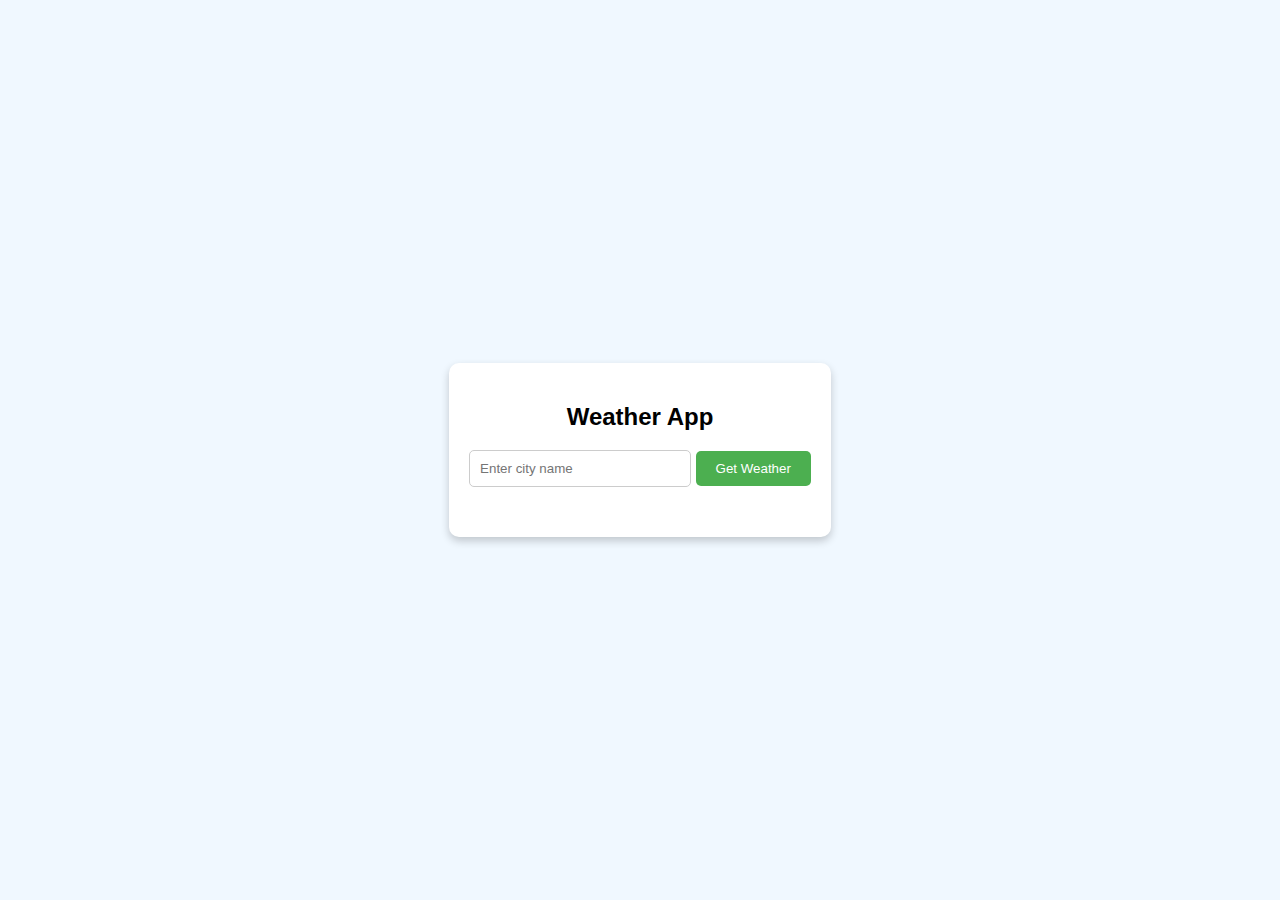
<file: que8/que10/index.html>
<!DOCTYPE html>
<html lang="en">
<head>
  <meta charset="UTF-8">
  <meta name="viewport" content="width=device-width, initial-scale=1.0">
  <title>Weather App</title>
  <link rel="stylesheet" href="style.css">
</head>
<body>
  <div class="weather-container">
    <h2>Weather App</h2>
    <input type="text" id="city-input" placeholder="Enter city name">
    <button onclick="getWeather()">Get Weather</button>
    <div id="weather-result" class="weather-result">
      <!-- Weather information will be displayed here -->
    </div>
  </div>
  <script src="script.js"></script>
</body>
</html>
</file>
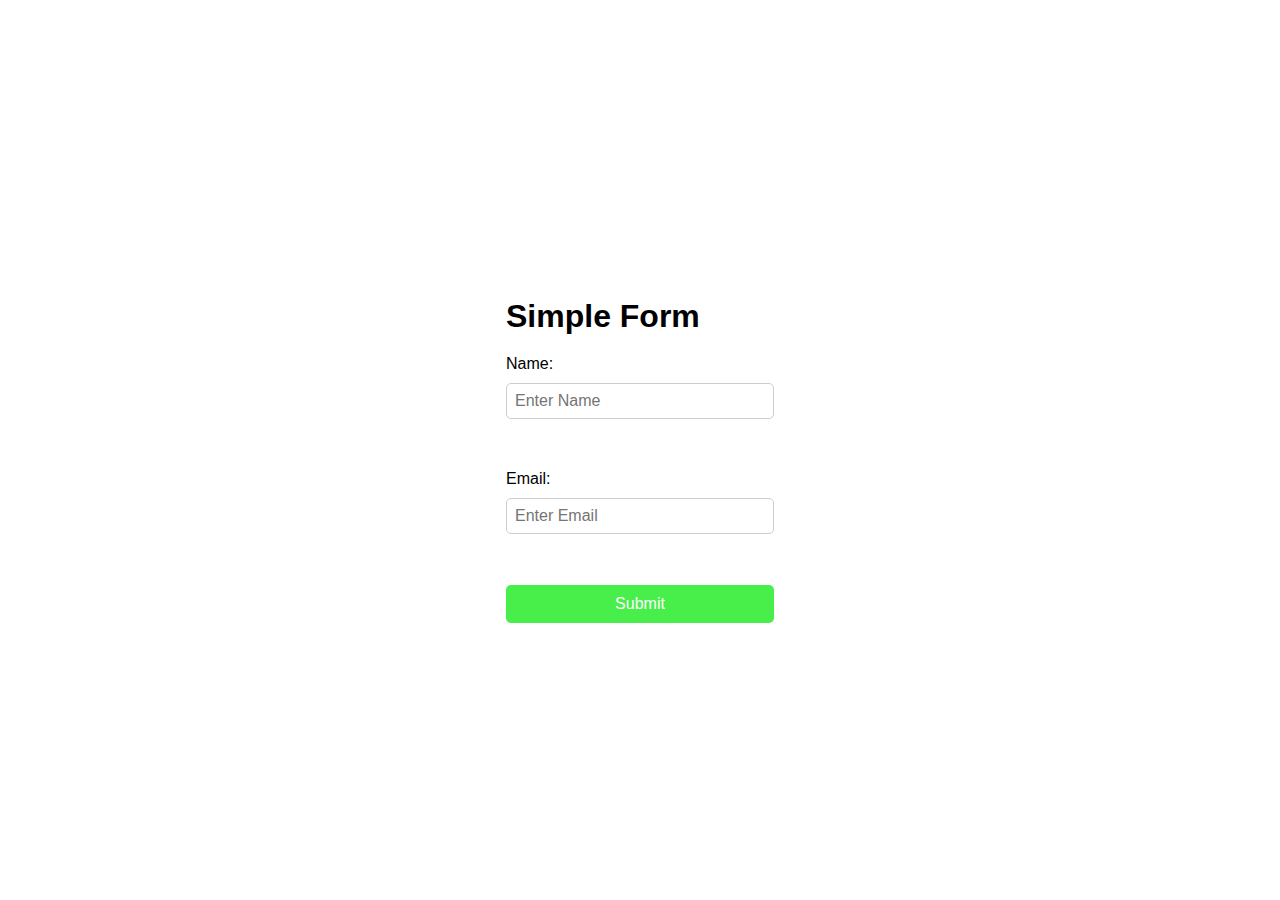
<file: Que1.html>
<!DOCTYPE html>
<html>

<head>
    <title>Form</title>
    <script src="https://code.jquery.com/jquery-3.6.0.min.js"></script>
    <script>
        $(document).ready(function () {
            $("form").submit(function (event) {
                event.preventDefault(); // Prevent the form from submitting

                // Validate name and email fields
                var name = $("#name").val();
                var email = $("#email").val();
                var emailPattern = /^[a-zA-Z0-9._-]+@[a-zA-Z0-9.-]+\.[a-zA-Z]{2,4}$/;

                if (name === "") {
                    alert("Please enter your name.");
                    return false; // Prevent form submission
                }

                if (!email.match(emailPattern)) {
                    alert("Please enter a valid email address.");
                    return false; // Prevent form submission
                }

                // Form data is valid, display an alert
                alert("Form submitted!\nName: " + name + "\nEmail: " + email);
            });
        });
    </script>
    <style>
        body {
            font-family: Arial, sans-serif;
            display: flex;
            justify-content: center;
            align-items: center;
            height: 100vh;
            margin: 0;
        }

        .container {
            text-align: center;
        }

        h1 {
            margin-bottom: 20px;
        }

        form {
            display: flex;
            flex-direction: column;
            align-items: left;
        }

        label {
            margin-bottom: 10px;
        }

        input {
            padding: 8px;
            font-size: 16px;
            border: 1px solid #ccc;
            border-radius: 5px;
            width: 250px;
            margin-bottom: 15px;
        }

        button {
            padding: 10px 20px;
            font-size: 16px;
            cursor: pointer;
            background-color:rgb(72, 238, 74);
            color: white;
            border: none;
            border-radius: 5px;
        }
    </style>
</head>

<body>
    <form>
        <h1>Simple Form</h1>
        <label for="name">Name:</label>
        <input type="text" id="name" name="name" placeholder="Enter Name"><br><br>

        <label for="email">Email:</label>
        <input type="email" id="email" name="email" placeholder="Enter Email" ><br><br>

        <button type="submit" id="submit">Submit</button>
    </form>
</body>

</html>
</file>
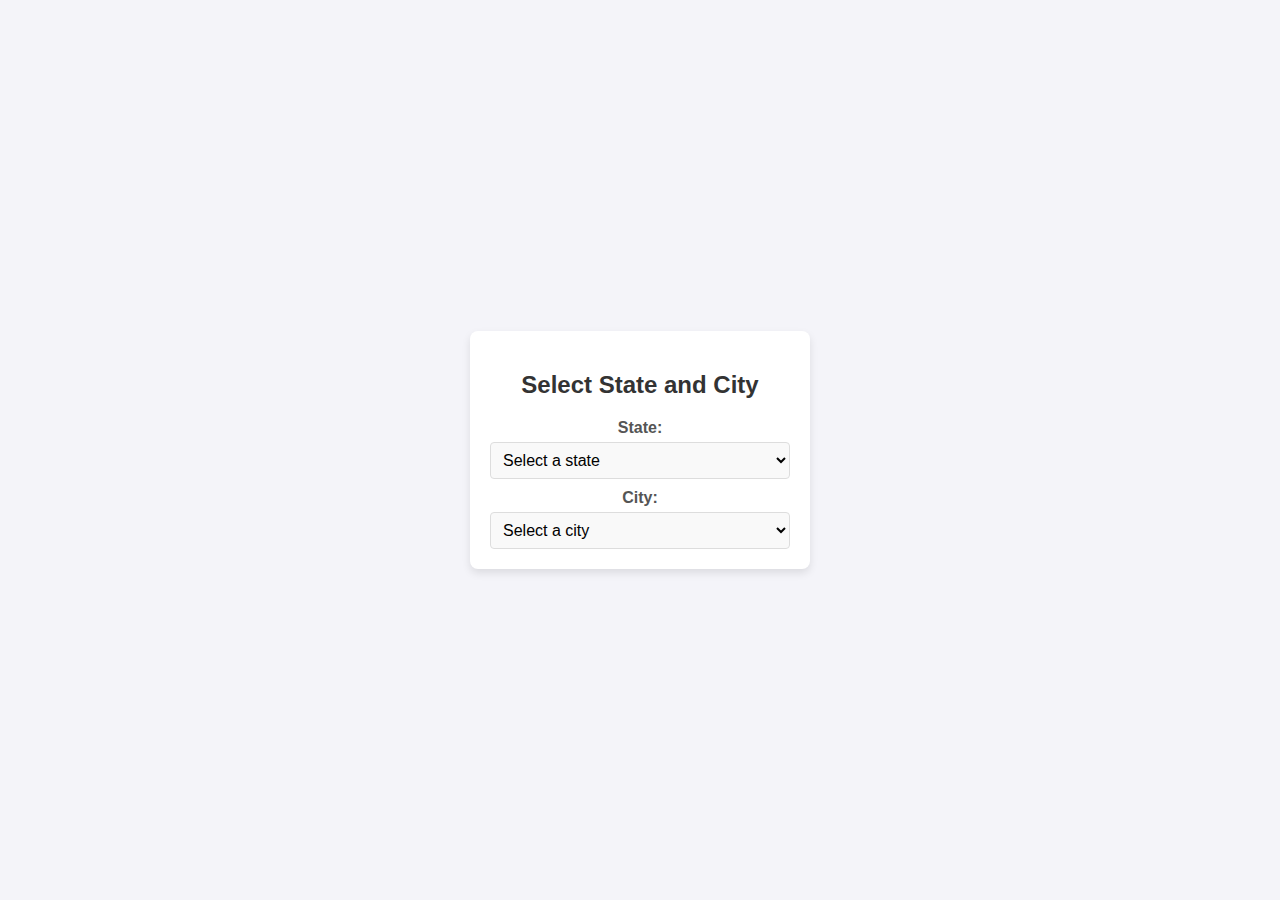
<file: Que2.html>
<!DOCTYPE html>
<html lang="en">
<head>
    <meta charset="UTF-8">
    <meta name="viewport" content="width=device-width, initial-scale=1.0">
    <title>State and City Dropdown</title>
    <style>
        body {
            font-family: Arial, sans-serif;
            display: flex;
            justify-content: center;
            align-items: center;
            height: 100vh;
            margin: 0;
            background-color: #f4f4f9;
        }
        
        .container {
            background-color: #ffffff;
            padding: 20px;
            border-radius: 8px;
            box-shadow: 0 4px 8px rgba(0, 0, 0, 0.1);
            width: 300px;
            text-align: center;
        }

        h2 {
            color: #333;
            margin-bottom: 20px;
        }

        label {
            display: block;
            margin-top: 10px;
            font-weight: bold;
            color: #555;
        }

        select {
            width: 100%;
            padding: 8px;
            margin-top: 5px;
            border-radius: 4px;
            border: 1px solid #ddd;
            background-color: #f9f9f9;
            font-size: 16px;
        }

        select:focus {
            border-color: #007bff;
            outline: none;
            box-shadow: 0 0 5px rgba(0, 123, 255, 0.5);
        }
    </style>
    <script>
        function updateCities() {
            const stateSelect = document.getElementById("state");
            const citySelect = document.getElementById("city");

            // Clear existing options in the city dropdown
            citySelect.innerHTML = "";

            const selectedState = stateSelect.value;
            let cities = [];

            if (selectedState === "Gujarat") {
                cities = ["Ahmedabad", "Surat", "Vadodara", "Rajkot", "Bhavnagar"];
            } else {
                cities = ["No cities available"];
            }

            // Populate city dropdown based on selected state
            cities.forEach(city => {
                const option = document.createElement("option");
                option.value = city;
                option.text = city;
                citySelect.appendChild(option);
            });
        }
    </script>
</head>
<body>

<div class="container">
    <h2>Select State and City</h2>

    <label for="state">State:</label>
    <select id="state" onchange="updateCities()">
        <option value="">Select a state</option>
        <option value="Gujarat">Gujarat</option>
        <option value="Maharashtra">Maharashtra</option>
        <option value="Uttar Pradesh">Uttar Pradesh</option>
        <option value="Madhya Pradesh">Madhya Pradesh</option>
        <option value="Rajasthan">Rajasthan</option>
        <option value="Punjab">Punjab</option>
    </select>

    <label for="city">City:</label>
    <select id="city">
        <option value="">Select a city</option>
    </select>
</div>

</body>
</html>
</file>
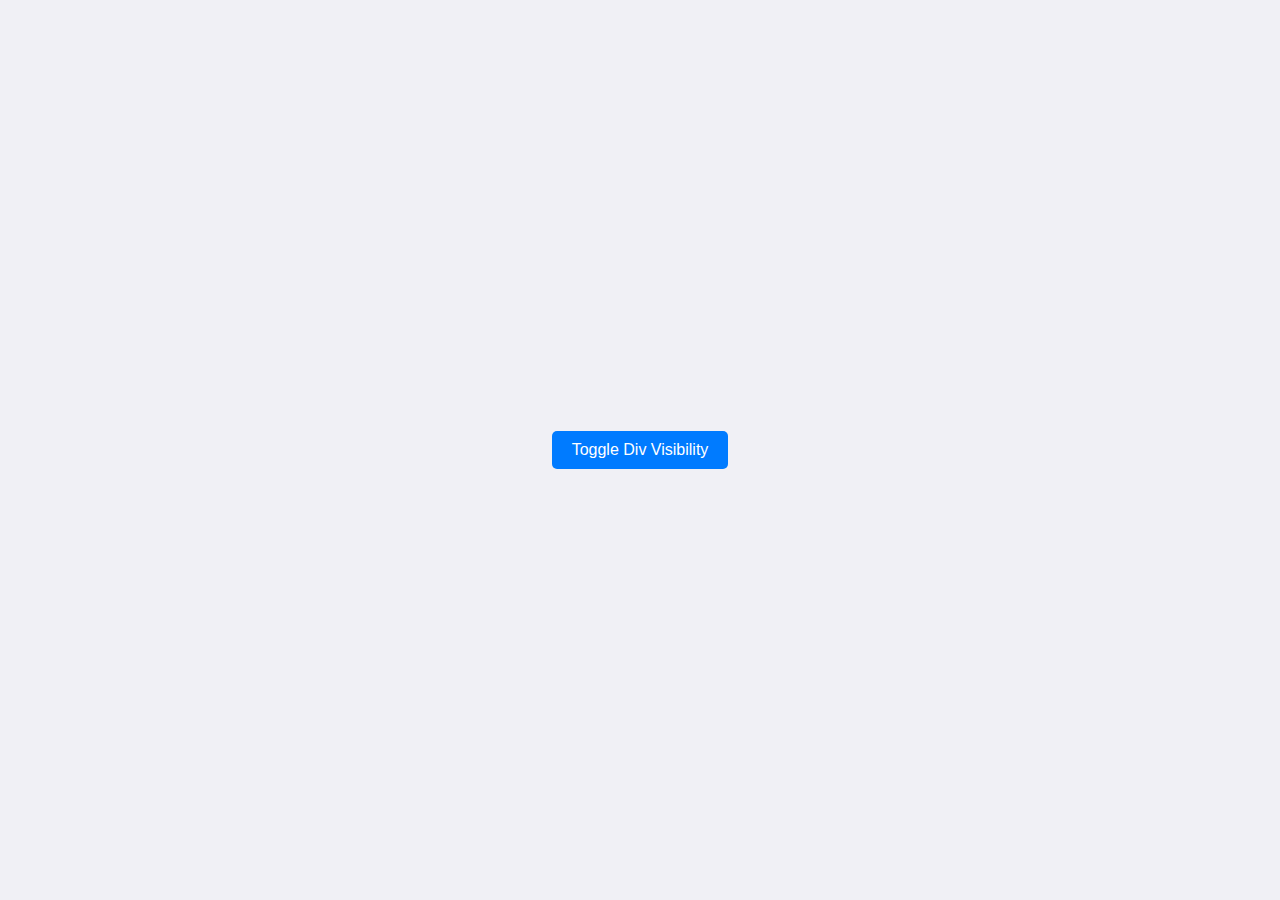
<file: Que3.html>
<!DOCTYPE html>
<html lang="en">
<head>
    <meta charset="UTF-8">
    <meta name="viewport" content="width=device-width, initial-scale=1.0">
    <title>Toggle Visibility</title>
    <script src="https://code.jquery.com/jquery-3.6.0.min.js"></script>
    <style>
        body {
            font-family: Arial, sans-serif;
            display: flex;
            justify-content: center;
            align-items: center;
            height: 100vh;
            margin: 0;
            background-color: #f0f0f5;
        }

        .container {
            text-align: center;
        }

        #toggleDiv {
            display: none; /* Initially hidden */
            margin-top: 20px;
            padding: 15px;
            background-color: #4CAF50;
            color: white;
            border-radius: 8px;
            box-shadow: 0 4px 8px rgba(0, 0, 0, 0.1);
        }

        .toggle-btn {
            padding: 10px 20px;
            font-size: 16px;
            color: #fff;
            background-color: #007bff;
            border: none;
            border-radius: 5px;
            cursor: pointer;
            transition: background-color 0.3s;
        }

        .toggle-btn:hover {
            background-color: #0056b3;
        }
    </style>
    <script>
        $(document).ready(function() {
            $(".toggle-btn").click(function() {
                $("#toggleDiv").toggle();
            });
        });
    </script>
</head>
<body>

<div class="container">
    <button class="toggle-btn">Toggle Div Visibility</button>
    <div id="toggleDiv">
        This is a toggled div element!
    </div>
</div>

</body>
</html>
</file>
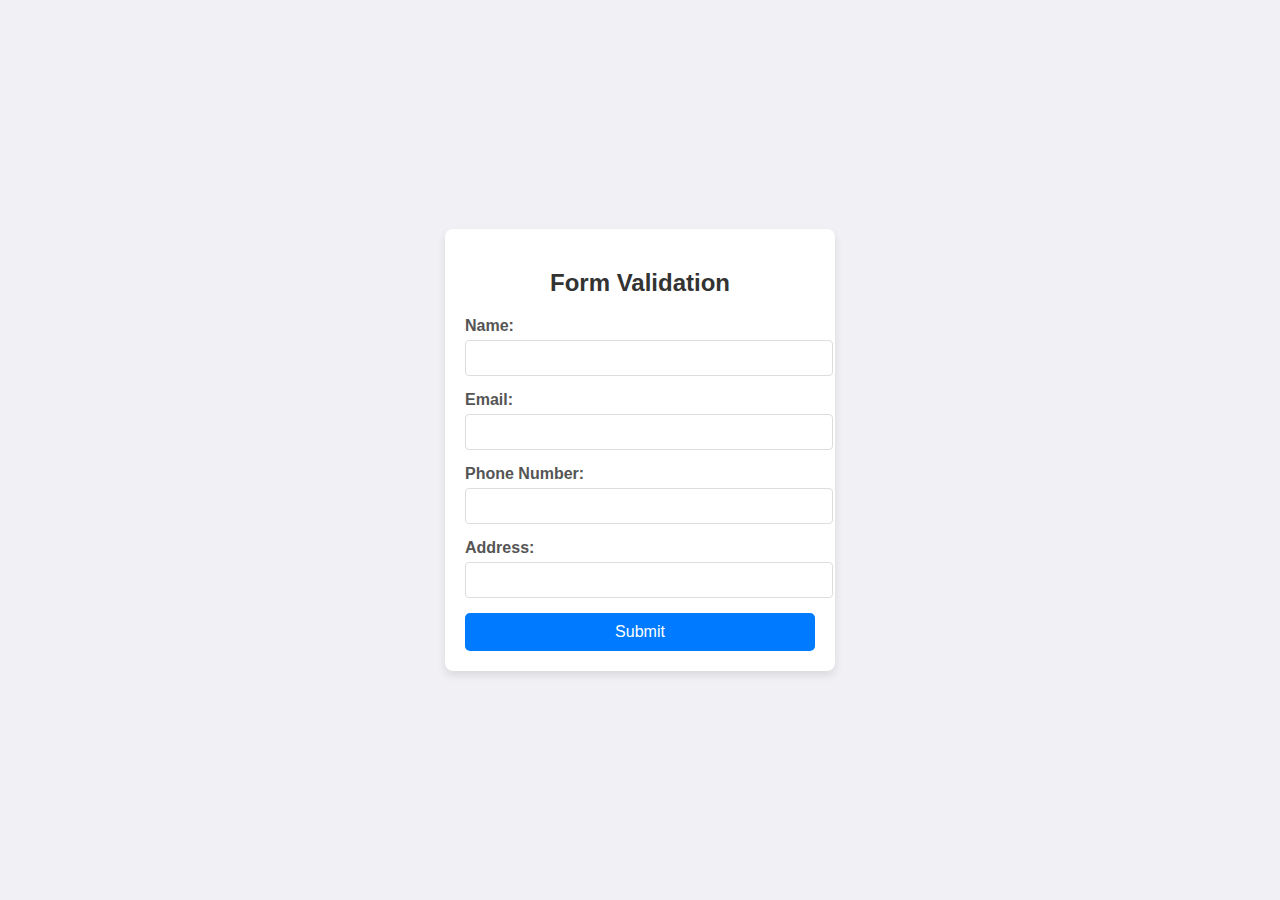
<file: Que5.html>
<!DOCTYPE html>
<html lang="en">
<head>
    <meta charset="UTF-8">
    <meta name="viewport" content="width=device-width, initial-scale=1.0">
    <title>Form Validation</title>
    <script src="https://code.jquery.com/jquery-3.6.0.min.js"></script>
    <style>
        body {
            font-family: Arial, sans-serif;
            display: flex;
            justify-content: center;
            align-items: center;
            height: 100vh;
            margin: 0;
            background-color: #f0f0f5;
        }

        .form-container {
            background-color: #ffffff;
            padding: 20px;
            border-radius: 8px;
            box-shadow: 0 4px 8px rgba(0, 0, 0, 0.1);
            width: 350px;
        }

        h2 {
            color: #333;
            margin-bottom: 20px;
            text-align: center;
        }

        .form-group {
            margin-bottom: 15px;
            position: relative;
        }

        label {
            display: block;
            margin-bottom: 5px;
            font-weight: bold;
            color: #555;
        }

        input[type="text"], input[type="email"], input[type="tel"] {
            width: 100%;
            padding: 8px;
            border: 1px solid #ddd;
            border-radius: 4px;
            font-size: 16px;
        }

        .error-message {
            color: #ff0000;
            font-size: 14px;
            position: absolute;
            top: 60px;
            left: 0;
            display: none;
        }

        .submit-btn {
            width: 100%;
            padding: 10px;
            font-size: 16px;
            color: #fff;
            background-color: #007bff;
            border: none;
            border-radius: 5px;
            cursor: pointer;
            transition: background-color 0.3s;
        }

        .submit-btn:hover {
            background-color: #0056b3;
        }
    </style>
    <script>
        $(document).ready(function() {
            $("#myForm").submit(function(event) {
                event.preventDefault(); // Prevent form submission for validation
                $(".error-message").hide(); // Hide all previous error messages

                let isValid = true;

                // Validate name
                const name = $("#name").val().trim();
                if (name === "") {
                    $("#nameError").show().text("Name is required.");
                    isValid = false;
                }

                // Validate email
                const email = $("#email").val().trim();
                const emailPattern = /^[a-zA-Z0-9._%+-]+@[a-zA-Z0-9.-]+\.[a-zA-Z]{2,}$/;
                if (email === "") {
                    $("#emailError").show().text("Email is required.");
                    isValid = false;
                } else if (!emailPattern.test(email)) {
                    $("#emailError").show().text("Enter a valid email address.");
                    isValid = false;
                }

                // Validate phone
                const phone = $("#phone").val().trim();
                const phonePattern = /^[0-9]{10}$/; // Assumes 10-digit phone numbers
                if (phone === "") {
                    $("#phoneError").show().text("Phone number is required.");
                    isValid = false;
                } else if (!phonePattern.test(phone)) {
                    $("#phoneError").show().text("Enter a valid 10-digit phone number.");
                    isValid = false;
                }

                // Validate address
                const address = $("#address").val().trim();
                if (address === "") {
                    $("#addressError").show().text("Address is required.");
                    isValid = false;
                }

                // If all fields are valid, submit form
                if (isValid) {
                    alert("Form submitted successfully!");
                    // You can add form submission logic here if needed
                }
            });
        });
    </script>
</head>
<body>

<div class="form-container">
    <h2>Form Validation</h2>
    <form id="myForm">
        <div class="form-group">
            <label for="name">Name:</label>
            <input type="text" id="name" name="name">
            <span class="error-message" id="nameError">Name is required.</span>
        </div>

        <div class="form-group">
            <label for="email">Email:</label>
            <input type="email" id="email" name="email">
            <span class="error-message" id="emailError">Email is required.</span>
        </div>

        <div class="form-group">
            <label for="phone">Phone Number:</label>
            <input type="tel" id="phone" name="phone">
            <span class="error-message" id="phoneError">Phone number is required.</span>
        </div>

        <div class="form-group">
            <label for="address">Address:</label>
            <input type="text" id="address" name="address">
            <span class="error-message" id="addressError">Address is required.</span>
        </div>

        <button type="submit" class="submit-btn">Submit</button>
    </form>
</div>

</body>
</html>
</file>
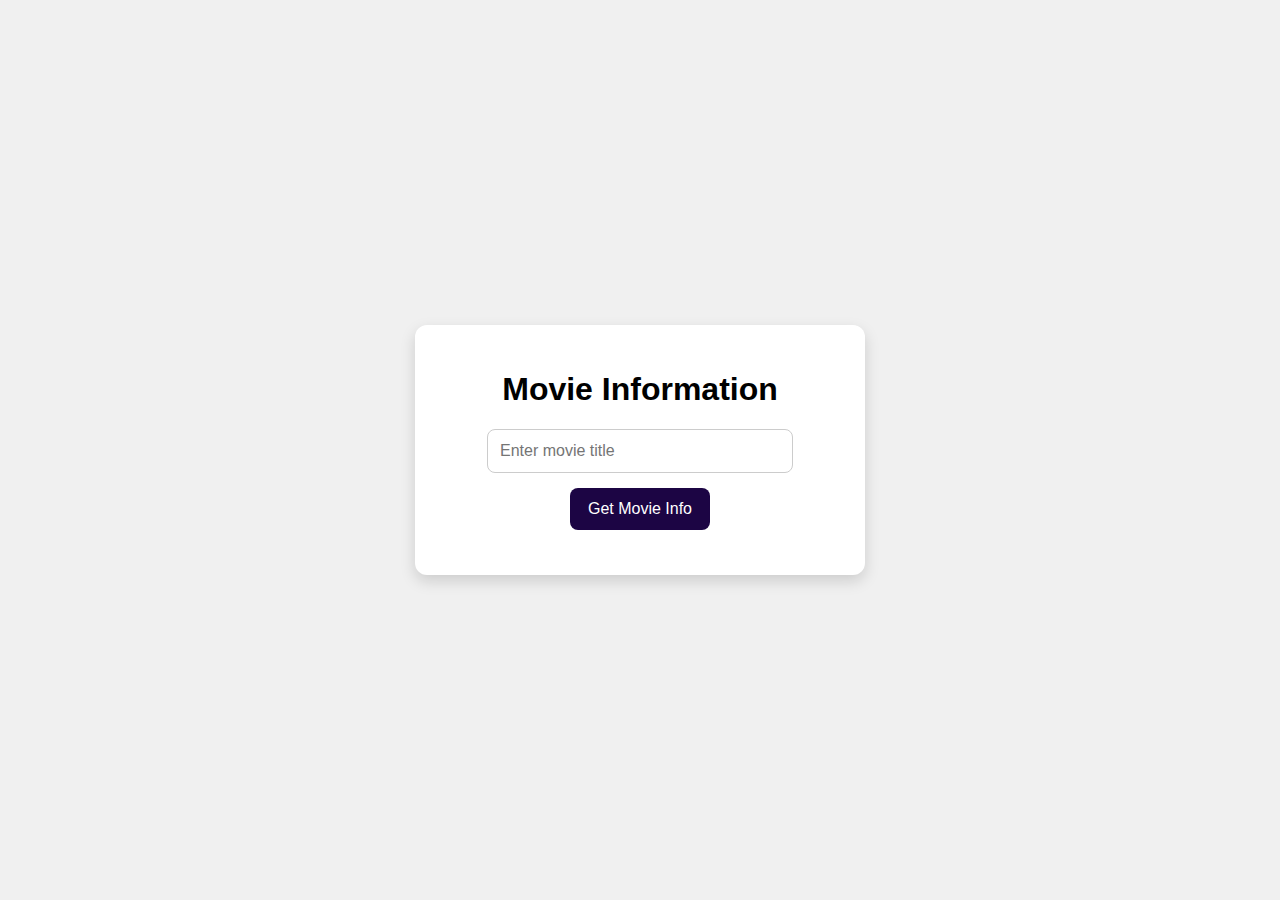
<file: Que6.html>
<!DOCTYPE html>
<html lang="en">

<head>
    <meta charset="UTF-8">
    <meta name="viewport" content="width=device-width, initial-scale=1.0">
    <title>Movie Information</title>
    <script src="https://code.jquery.com/jquery-3.6.0.min.js"></script>
    <style>
        body {
            font-family: 'Segoe UI', Tahoma, Geneva, Verdana, sans-serif;
            display: flex;
            justify-content: center;
            align-items: center;
            height: 100vh;
            margin: 0;
            background-color: #f0f0f0;
        }

        .container {
            background-color: white;
            padding: 25px;
            border-radius: 12px;
            box-shadow: 0 6px 15px rgba(0, 0, 0, 0.15);
            text-align: center;
            width: 90%;
            max-width: 400px;
        }

        input {
            padding: 12px;
            width: 70%;
            border: 1px solid #ccc;
            border-radius: 8px;
            margin-bottom: 15px;
            font-size: 1rem;
            transition: border-color 0.3s ease;
        }

        input:focus {
            border-color: #007BFF;
            outline: none;
        }

        button {
            padding: 12px 18px;
            border: none;
            border-radius: 8px;
            background-color: #1c0544;
            color: white;
            font-size: 1rem;
            cursor: pointer;
            transition: background-color 0.3s ease;
        }

        button:hover {
            background-color: #218838;
        }

        #movieResult {
            margin-top: 20px;
            font-size: 1.1em;
            color: #333;
        }

        #movieResult h2 {
            color: #007BFF;
        }

        #movieResult img {
            width: 100%;
            max-width: 200px;
            margin-bottom: 15px;
        }
    </style>
</head>

<body>
    <div class="container">
        <h1>Movie Information</h1>
        <input type="text" id="movieInput" placeholder="Enter movie title">
        <button id="getMovie">Get Movie Info</button>
        <div id="movieResult"></div>
    </div>

    <script>
        $(document).ready(function () {
            $('#getMovie').on('click', function () {
                const movieTitle = $('#movieInput').val();
                const apiKey = 'your_omdb_api_key'; // Replace with your OMDb API key
                const url = https://www.omdbapi.com/?t=${movieTitle}&apikey=${apiKey};

                // Checking if user input is not empty
                if (!movieTitle) {
                    $('#movieResult').html('<p style="color: red;">Please enter a movie title.</p>');
                    return;
                }

                $.ajax({
                    url: url,
                    method: 'GET',
                    success: function (data) {
                        if (data.Response === "True") {
                            const resultHtml = `
                                <h2>${data.Title} (${data.Year})</h2>
                                <img src="${data.Poster !== 'N/A' ? data.Poster : 'default-poster.png'}" alt="${data.Title}">
                                <p><strong>Plot:</strong> ${data.Plot}</p>
                                <p><strong>Genre:</strong> ${data.Genre}</p>
                                <p><strong>Director:</strong> ${data.Director}</p>
                                <p><strong>Actors:</strong> ${data.Actors}</p>
                                <p><strong>IMDB Rating:</strong> ${data.imdbRating}</p>
                            `;
                            $('#movieResult').html(resultHtml);
                        } else {
                            $('#movieResult').html('<p style="color: red;">Movie not found. Please try again.</p>');
                        }
                    },
                    error: function () {
                        $('#movieResult').html('<p style="color: red;">Error fetching movie data. Please try again later.</p>');
                    }
                });
            });
        });
    </script>
</body>

</html>
</file>
<file: que8/que10/style.css>
body {
    font-family: Arial, sans-serif;
    display: flex;
    justify-content: center;
    align-items: center;
    height: 100vh;
    background-color: #f0f8ff;
    margin: 0;
  }
  
  .weather-container {
    text-align: center;
    padding: 20px;
    border-radius: 10px;
    box-shadow: 0 4px 8px rgba(0, 0, 0, 0.2);
    background-color: #ffffff;
  }
  
  #city-input {
    padding: 10px;
    margin-bottom: 10px;
    width: 200px;
    border-radius: 5px;
    border: 1px solid #ccc;
  }
  
  button {
    padding: 10px 20px;
    border: none;
    background-color: #4caf50;
    color: white;
    border-radius: 5px;
    cursor: pointer;
  }
  
  button:hover {
    background-color: #45a049;
  }
  
  .weather-result {
    margin-top: 20px;
  }
  
  .weather-result img {
    width: 50px;
    height: 50px;
  }
</file>
